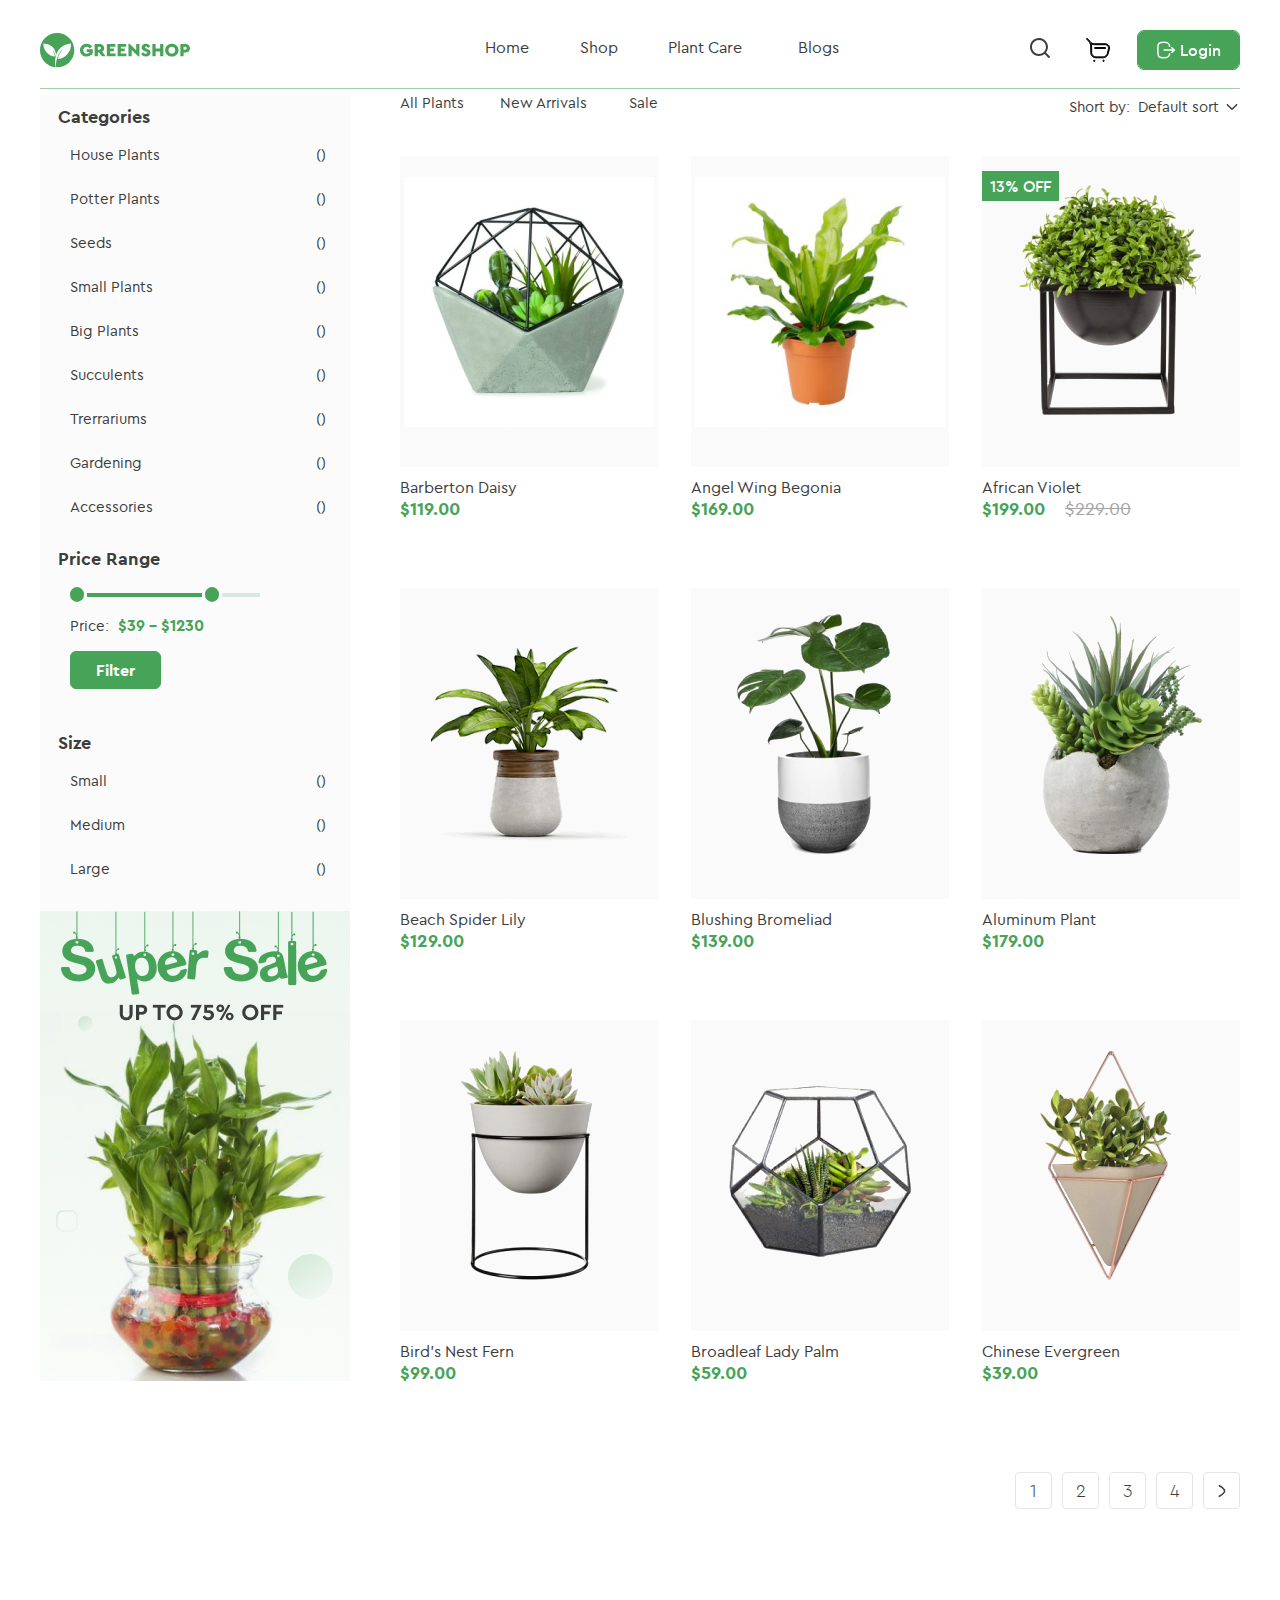
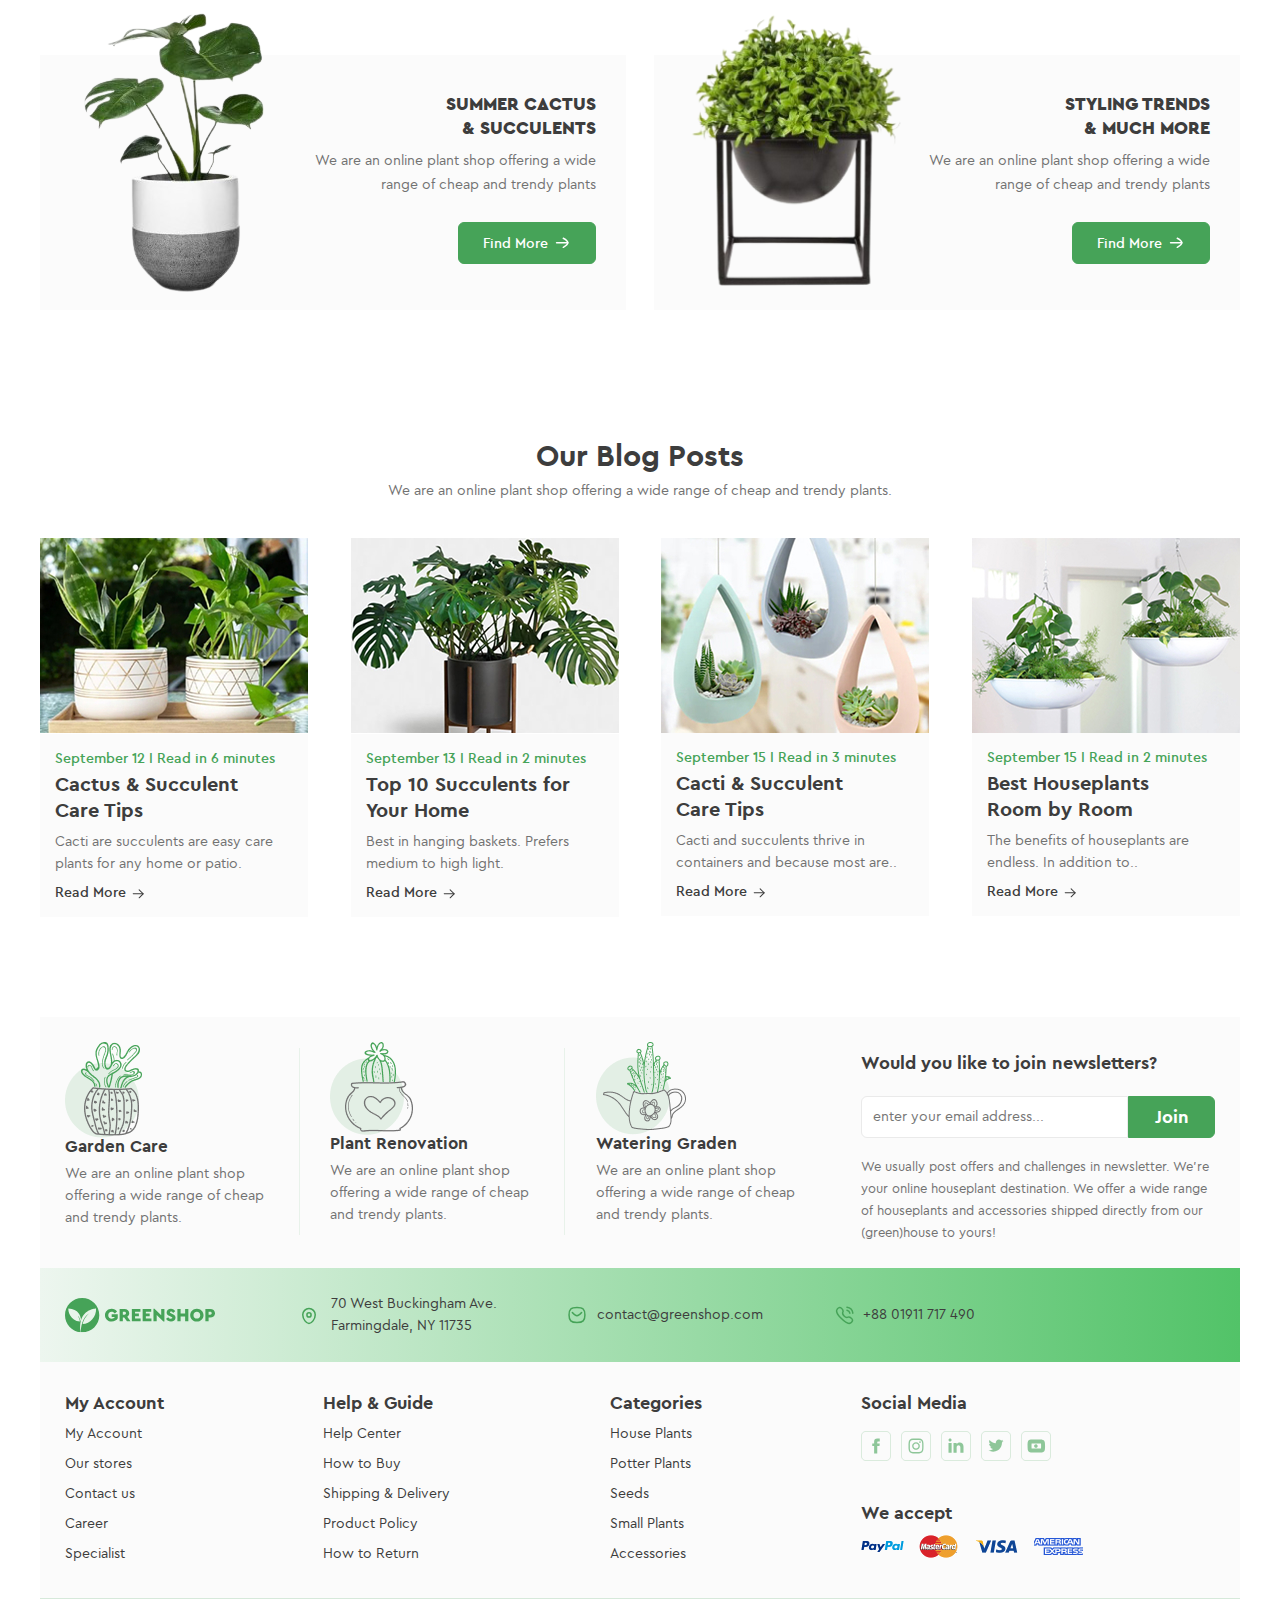
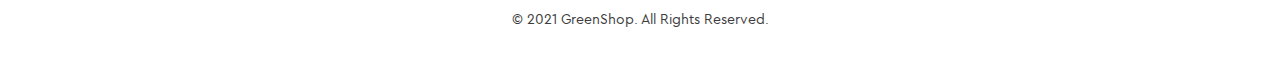
<file: index.html>
<!doctype html>

<html lang="en">

<head>
    <meta charset="UTF-8">
    <meta name="viewport"
          content="width=device-width, user-scalable=no, initial-scale=1.0, maximum-scale=1.0, minimum-scale=1.0">
    <meta http-equiv="X-UA-Compatible" content="ie=edge">

    <title>Greenshop</title>



    <link rel="stylesheet" href="css/owl.carousel.css">
    <link rel="stylesheet" href="css/owl.theme.default.css">

    <link rel="stylesheet" href="css/reset.css">
<!--    <link rel="stylesheet" href="css/style.css">-->
    <link rel="stylesheet" href="css/pre_style.css">
    <link rel="stylesheet" href="css/media.css">



</head>



<body>

<!--        <div class="preloader">-->
<!--            <div class="circle_out"></div>-->
<!--            <div class="circle_in"></div>-->
<!--            <div class="hello">-->
<!--                <div class="hello_in">-->
<!--                    <p>Welcome...</p>-->
<!--                </div>-->
<!--            </div>-->
<!--        </div>-->

      <header>

          <div class="container
                      display_flex
                      justify_content_between
                      align_items_center">

                  <a class="header_logo"
                            href="index.html" target="_blank">
                      <img src="images/logo.svg"
                           alt="Logo">
                  </a>

                  <nav>
                      <ul class="display_flex">
                          <li >
                               <a href="#" target="_blank">Home</a>
                          </li>
                          <li>
                              <a href="#" target="_blank">Shop</a>
                          </li>
                          <li class="dropdown">
                              <a href="#" target="_blank"> Plant Care</a>

                              <div class="dropdown_all
                                           display_flex
                                            justify_content_between">
                                  <ul class="submenu">
                                      <li>
                                          <a href="#" target="_blank">Drainage</a>
                                      </li>
                                      <li>
                                          <a  href="#" target="_blank">Fungicides</a>
                                      </li>
                                      <li>
                                          <a href="#" target="_blank">Fertilizer</a>
                                      </li>
                                      <li>
                                          <a href="#" target="_blank">Priming</a>
                                          <ul class="submenu_2">
                                              <li>
                                                  <a href="#" target="_blank">Universal</a>
                                              </li>
                                              <li>
                                                  <a href="#" target="_blank">For Ficus</a>
                                              </li>
                                              <li>
                                                  <a href="#" target="_blank">For Cacti</a>
                                              </li>
                                              <li>
                                                  <a href="#" target="_blank">For Citrus</a>
                                              </li>
                                              <li>
                                                  <a href="#" target="_blank">For those in bloom</a>
                                              </li>
                                              <li>
                                                  <a href="#" target="_blank">For Orchids</a>
                                              </li>
                                          </ul>
                                      </li>
                                  </ul>
                              </div>
                          </li>
                          <li>
                              <a href="#" target="_blank"> Blogs </a>
                          </li>
                      </ul>
                  </nav>

                  <a class="header_search"
                     href="#" target="_blank">
<!--                         <img src="images/loupe_grey.svg"-->
<!--                              alt="Sign of loupe">-->
                  </a>

                  <a class="header_basket"
                     href="#" target="_blank">
<!--                      <img src="images/basket_grey.svg"-->
<!--                           alt="Sign of loupe">-->
                  </a>


                    <div class="header_login">
                          <a class="display_flex
                                    align_items_center"
                             href="register.html" target="_blank">
                                  Login
                          </a>
                    </div>
          </div>

      </header>

      <main>

          <section class="owl-carousel">

              <section class="banner ">

                      <div class="container
                                  display_flex
                                  justify_content_between">

                              <div class="banner_left">
                                    <h3>Welcome to GreenShop</h3>
                                    <h1>Let’s Make a Better
                                            <span>Planet</span>
                                    </h1>
                                    <p>We are an online plant shop offering a wide range of cheap and trendy plants. Use<br> our plants to create an unique Urban Jungle. Order your favorite plants! </p>
                                    <a href="#" target="_blank">
                                        SHOP NOW
                                    </a>
                              </div>

                             <div>
                                  <img class="banner_right"
                                       src="images/flowers.png"
                                       alt="picture of flowers">
                             </div>
                      </div>

              </section>


              <section class="promo">

                  <div class="container
                                display_flex
                                justify_content_between
                                width_100">

                      <div class="promo_all
                                                display_flex
                                                justify_content_between
                                                width_100">

                          <div class="promo_left">
                              <img src="images/summer_cactus.png"
                                   alt="alt=picture of flowers">
                          </div>

                          <div class="promo_right">

                              <h3>Summer cactus & succulents</h3>

                              <p>We are an online plant shop offering a wide<br> range of cheap and trendy plants</p>

                              <a href="#" target="_blank">Find More </a>
                          </div>
                      </div>

                      <div class="promo_all
                                                display_flex
                                                justify_content_between
                                                width_100">

                          <div class="promo_left">
                              <img src="images/styling_trends.png"
                                   alt="alt=picture of flowers">
                          </div>

                          <div class="promo_right">

                              <h3>Styling Trends & much more</h3>

                              <p>We are an online plant shop offering a wide<br> range of cheap and trendy plants</p>

                              <a href="#" target="_blank">Find More </a>
                          </div>
                      </div>
                  </div>
              </section>

              <section class="blog">

                  <div class="container">

                      <h2>Our Blog Posts</h2>

                      <p class="blog_text"> We are an online plant shop offering a wide range of cheap and trendy plants.</p>

                      <div class="blog_bottom
                                        display_flex
                                        justify_content_between
                                        width_100">

                          <div class="blog_card
                                                display_flex">
                              <img src="images/blog_card1.jpg"
                                   alt="alt=picture of flowers">
                              <div class="blog_card_bottom">
                                  <p>September 12 I Read in 6 minutes</p>

                                  <h3>Cactus & Succulent<br>
                                      Care Tips </h3>

                                  <p>Cacti are succulents are easy care plants for any home or patio. </p>

                                  <a href="#" target="_blank">Read More</a>
                              </div>
                          </div>

                          <div class="blog_card
                                                display_flex">
                              <img src="images/blog_card2.jpg"
                                   alt="alt=picture of flowers">
                              <div class="blog_card_bottom">
                                  <p>September 13  I Read in 2 minutes</p>

                                  <h3>Top 10 Succulents for
                                      Your Home </h3>

                                  <p>Best in hanging baskets. Prefers medium to high light. </p>

                                  <a href="#" target="_blank">Read More</a>
                              </div>
                          </div>

                          <div class="blog_card
                                                display_flex">
                              <img src="images/blog_card3.jpg"
                                   alt="alt=picture of flowers">
                              <div class="blog_card_bottom">
                                  <p>September 15  I Read in 3 minutes</p>

                                  <h3>Cacti & Succulent<br>
                                      Care Tips </h3>

                                  <p>Cacti and succulents thrive in containers and because most are.. </p>

                                  <a href="#" target="_blank">Read More</a>
                              </div>
                          </div>

                          <div class="blog_card
                                                display_flex">
                              <img src="images/blog_card4.jpg"
                                   alt="alt=picture of flowers">
                              <div class="blog_card_bottom">
                                  <p>September 15  I Read in 2 minutes</p>

                                  <h3>Best Houseplants<br>
                                      Room by Room</h3>

                                  <p>The benefits of houseplants are endless. In addition to.. </p>

                                  <a href="#" target="_blank">Read More</a>
                              </div>
                          </div>
                      </div>
                  </div>
              </section>
          </section>




          <section class="categories">

                    <div class="container">

                        <div class="categories_all
                                    display_flex
                                    justify_content_start">

                             <div class="categories_left">
                                    <div class="categories_left_top">
                                        <h3>
                                            Categories
                                        </h3>

                                        <ul>
                                            <li>
                                                <a href="#" target="_blank">
                                                    <span>House Plants</span>
                                                    <span>()</span>
                                                </a>
                                            </li>
                                            <li>
                                                <a href="#" target="_blank">
                                                    <span>Potter Plants</span>
                                                    <span>()</span>
                                                </a>
                                            </li>
                                            <li>
                                                <a href="#" target="_blank">
                                                    <span>Seeds</span>
                                                    <span>()</span>
                                                </a>
                                            </li>
                                            <li>
                                                <a href="#" target="_blank">
                                                    <span>Small Plants</span>
                                                    <span>()</span>
                                                </a>
                                            </li>
                                            <li>
                                                <a href="#" target="_blank">
                                                    <span>Big Plants</span>
                                                    <span>()</span>
                                                </a>
                                            </li>
                                            <li>
                                                <a href="#" target="_blank">
                                                    <span>Succulents</span>
                                                    <span>()</span>
                                                </a>
                                            </li>
                                            <li>
                                                <a href="#" target="_blank">
                                                    <span>Trerrariums</span>
                                                    <span>()</span>
                                                </a>
                                            </li>
                                            <li>
                                                <a href="#" target="_blank">
                                                    <span>Gardening</span>
                                                    <span>()</span>
                                                </a>
                                            </li>
                                            <li>
                                                <a href="#" target="_blank">
                                                    <span> Accessories</span>
                                                    <span>()</span>
                                                </a>
                                            </li>
                                        </ul>

                                        <h3>
                                            Price Range
                                        </h3>

                                        <div class="green_line
                                                    display_flex
                                                    align_items_center
                                                    justify_content_start">
                                            <span></span>
                                            <span></span>
                                            <span></span>
                                            <span></span>
                                        </div>

                                        <div class="categories_left_top_price">
                                            <span>Price:</span>
                                            <span>$39 - $1230</span>
                                        </div>

                                        <a class="categories_left_top_button"
                                           href="#" target="_blank">
                                            Filter
                                        </a>

                                        <h3>
                                            Size
                                        </h3>

                                        <ul>
                                            <li>
                                                <a href="#" target="_blank">
                                                    <span>Small</span>
                                                    <span>()</span>
                                                </a>
                                            </li>
                                            <li>
                                                <a href="#" target="_blank">
                                                    <span>Medium</span>
                                                    <span>()</span>
                                                </a>
                                            </li>
                                            <li>
                                                <a href="#" target="_blank">
                                                    <span>Large</span>
                                                    <span>()</span>
                                                </a>
                                            </li>

                                        </ul>
                                    </div>

                                    <div class="categories_left_bottom">
                                            <img src="images/super_sale_banner.jpg"
                                                 alt="picture of sale">
                                    </div>
                             </div>


                             <div class="categories_right">

                                   <div class="categories_right_top
                                               display_flex
                                               justify_content_between
                                               align_items_center">

                                          <div class="categories_right_top_left
                                                      width_100">

                                                   <ul class="display_flex
                                                              justify_content_between
                                                              align_items_center">
                                                       <li>
                                                           <a href="#" target="_blank">
                                                               All Plants
                                                           </a>
                                                       </li>
                                                       <li>
                                                           <a href="#" target="_blank">
                                                               New Arrivals
                                                           </a>
                                                       </li>
                                                       <li>
                                                           <a href="#" target="_blank">
                                                               Sale
                                                           </a>
                                                       </li>
                                                   </ul>
                                           </div>

                                           <div class="categories_right_top_right
                                                       display_flex
                                                       align_items_center">
                                                 <p>Short by:  Default sort</p>
                                           </div>
                                   </div>


                                    <div class="categories_right_next
                                                display_flex

                                                flex_wrap">

                                             <div class="categories_right_card
                                                         width_100">
                                                     <div class="categories_right_card_top">
                                                             <a href="#" target="_blank">
                                                                 <img class="width_100"
                                                                      src="images/barberton_daisy.png"
                                                                      alt="picture of flowers">
                                                             </a>
                                                     </div>

                                                     <a href="#" target="_blank">
                                                         <span>Barberton Daisy</span>
                                                         <span>$119.00</span>
                                                     </a>

                                                     <ul>
                                                         <li>
                                                             <a href="#" target="_blank"></a>
                                                         </li>
                                                         <li>
                                                             <a href="#" target="_blank"></a>
                                                         </li>
                                                         <li>
                                                             <a href="#" target="_blank"></a>
                                                         </li>
                                                     </ul>
                                             </div>

                                             <div class="categories_right_card
                                                         width_100">
                                                     <div class="categories_right_card_top">
                                                            <a href="#" target="_blank">
                                                                <img class="width_100"
                                                                     src="images/angel_wing_begonia.png"
                                                                     alt="picture of flowers">
                                                            </a>
                                                     </div>

                                                     <a href="#" target="_blank">
                                                          <span>Angel Wing Begonia</span>
                                                          <span>$169.00</span>
                                                     </a>

                                                     <ul>
                                                         <li>
                                                             <a href="#" target="_blank"></a>
                                                         </li>
                                                         <li>
                                                             <a href="#" target="_blank"></a>
                                                         </li>
                                                         <li>
                                                             <a href="#" target="_blank"></a>
                                                         </li>
                                                     </ul>
                                             </div>

                                             <div class="categories_right_card
                                                         width_100">
                                                     <div class="categories_right_card_top">
                                                             <a href="#" target="_blank">
                                                                 <img class="width_100"
                                                                      src="images/african_violet.png"
                                                                      alt="picture of flowers">
                                                             </a>
                                                     </div>

                                                     <a href="#" target="_blank">
                                                         <span>African Violet</span>
                                                         <span>$199.00</span>
                                                         <span>$229.00</span>
                                                     </a>

                                                     <ul>
                                                         <li>
                                                             <a href="#" target="_blank"></a>
                                                         </li>
                                                         <li>
                                                             <a href="#" target="_blank"></a>
                                                         </li>
                                                         <li>
                                                             <a href="#" target="_blank"></a>
                                                         </li>
                                                     </ul>

                                                    <a class="categories_right_card_label"
                                                             href="#" target="_blank">
                                                        13% OFF
                                                    </a>
                                             </div>



                                             <div class="categories_right_card
                                                         width_100">
                                                     <div class="categories_right_card_top">
                                                            <a href="#" target="_blank">
                                                                <img class="width_100"
                                                                     src="images/beach_spider_lily.png"
                                                                     alt="picture of flowers">
                                                            </a>
                                                     </div>

                                                      <a href="#" target="_blank">
                                                         <span>Beach Spider Lily</span>
                                                         <span>$129.00</span>
                                                      </a>

                                                     <ul>
                                                         <li>
                                                             <a href="#" target="_blank"></a>
                                                         </li>
                                                         <li>
                                                             <a href="#" target="_blank"></a>
                                                         </li>
                                                         <li>
                                                             <a href="#" target="_blank"></a>
                                                         </li>
                                                     </ul>
                                             </div>

                                             <div class="categories_right_card
                                                         width_100">
                                                     <div class="categories_right_card_top">
                                                            <a href="#" target="_blank">
                                                                <img class="width_100"
                                                                     src="images/blushing–bromeliad.png"
                                                                     alt="picture of flowers">
                                                            </a>
                                                     </div>

                                                     <a href="#" target="_blank">
                                                          <span>Blushing Bromeliad</span>
                                                          <span>$139.00</span>
                                                     </a>

                                                     <ul>
                                                         <li>
                                                             <a href="#" target="_blank"></a>
                                                         </li>
                                                         <li>
                                                             <a href="#" target="_blank"></a>
                                                         </li>
                                                         <li>
                                                             <a href="#" target="_blank"></a>
                                                         </li>
                                                     </ul>
                                             </div>

                                             <div class="categories_right_card
                                                         width_100">
                                                     <div class="categories_right_card_top">
                                                            <a href="#" target="_blank">
                                                                <img class="width_100"
                                                                     src="images/aluminum_plant.png"
                                                                     alt="picture of flowers">
                                                            </a>
                                                     </div>

                                                     <a href="#" target="_blank">
                                                            <span>Aluminum Plant</span>
                                                            <span>$179.00</span>
                                                     </a>

                                                     <ul>
                                                         <li>
                                                             <a href="#" target="_blank"></a>
                                                         </li>
                                                         <li>
                                                             <a href="#" target="_blank"></a>
                                                         </li>
                                                         <li>
                                                             <a href="#" target="_blank"></a>
                                                         </li>
                                                     </ul>
                                             </div>

                                             <div class="categories_right_card
                                                         width_100">
                                                     <div class="categories_right_card_top">
                                                            <a href="#" target="_blank">
                                                                <img class="width_100"
                                                                     src="images/bird's_nest_fern.png"
                                                                     alt="picture of flowers">
                                                            </a>
                                                     </div>

                                                     <a href="#" target="_blank">
                                                             <span>Bird's Nest Fern</span>
                                                             <span>$99.00</span>
                                                     </a>

                                                     <ul>
                                                         <li>
                                                             <a href="#" target="_blank"></a>
                                                         </li>
                                                         <li>
                                                             <a href="#" target="_blank"></a>
                                                         </li>
                                                         <li>
                                                             <a href="#" target="_blank"></a>
                                                         </li>
                                                     </ul>
                                             </div>

                                             <div class="categories_right_card
                                                         width_100">
                                                     <div class="categories_right_card_top">
                                                            <a href="#" target="_blank">
                                                                <img class="width_100"
                                                                     src="images/broadleaf_lady_palm.png"
                                                                     alt="picture of flowers">
                                                            </a>
                                                     </div>

                                                    <a href="#" target="_blank">
                                                             <span>Broadleaf Lady Palm</span>
                                                             <span>$59.00</span>
                                                    </a>

                                                     <ul>
                                                         <li>
                                                             <a href="#" target="_blank"></a>
                                                         </li>
                                                         <li>
                                                             <a href="#" target="_blank"></a>
                                                         </li>
                                                         <li>
                                                             <a href="#" target="_blank"></a>
                                                         </li>
                                                     </ul>
                                             </div>

                                             <div class="categories_right_card
                                                         width_100">
                                                     <div class="categories_right_card_top">
                                                            <a href="#" target="_blank">
                                                                <img class="width_100"
                                                                     src="images/chinese_evergreen.png"
                                                                     alt="picture of flowers">
                                                            </a>
                                                     </div>

                                                    <a href="#" target="_blank">
                                                             <span>Chinese Evergreen</span>
                                                             <span>$39.00</span>
                                                    </a>

                                                     <ul>
                                                         <li>
                                                             <a href="#" target="_blank"></a>
                                                         </li>
                                                         <li>
                                                             <a href="#" target="_blank"></a>
                                                         </li>
                                                         <li>
                                                             <a href="#" target="_blank"></a>
                                                         </li>
                                                     </ul>
                                             </div>
                                    </div>
                             </div>
                        </div>

                        <div class="categories_bottom">
                            <ul class="display_flex">
                                <li>
                                    <a href="#" target="_blank">1</a>
                                </li>
                                <li>
                                    <a href="#" target="_blank">2</a>
                                </li>
                                <li>
                                    <a href="#" target="_blank">3</a>
                                </li>
                                <li>
                                    <a href="#" target="_blank">4</a>
                                </li>
                                <li>
                                    <a href="#" target="_blank"></a>
                                </li>
                            </ul>
                        </div>
                    </div>

          </section>

          <section class="promo">

                    <div class="container
                                display_flex
                                justify_content_between
                                width_100">

                                    <div class="promo_all
                                                display_flex
                                                justify_content_between
                                                width_100">

                                            <div class="promo_left">
                                                    <img src="images/summer_cactus.png"
                                                         alt="alt=picture of flowers">
                                            </div>

                                            <div class="promo_right">

                                                    <h3>Summer cactus & succulents</h3>

                                                    <p>We are an online plant shop offering a wide<br> range of cheap and trendy plants</p>

                                                     <a href="#" target="_blank">Find More </a>
                                            </div>
                                    </div>

                                    <div class="promo_all
                                                display_flex
                                                justify_content_between
                                                width_100">

                                            <div class="promo_left">
                                                    <img src="images/styling_trends.png"
                                                         alt="alt=picture of flowers">
                                            </div>

                                            <div class="promo_right">

                                                    <h3>Styling Trends & much more</h3>

                                                    <p>We are an online plant shop offering a wide<br> range of cheap and trendy plants</p>

                                                    <a href="#" target="_blank">Find More </a>
                                            </div>
                                    </div>
                    </div>
          </section>

          <section class="blog">

                    <div class="container">

                             <h2>Our Blog Posts</h2>

                             <p class="blog_text"> We are an online plant shop offering a wide range of cheap and trendy plants.</p>

                            <div class="blog_bottom
                                        display_flex
                                        justify_content_between
                                        width_100">

                                    <div class="blog_card
                                                display_flex">
                                            <img src="images/blog_card1.jpg"
                                                 alt="alt=picture of flowers">
                                            <div class="blog_card_bottom">
                                                    <p>September 12 I Read in 6 minutes</p>

                                                    <h3>Cactus & Succulent<br>
                                                        Care Tips </h3>

                                                    <p>Cacti are succulents are easy care plants for any home or patio. </p>

                                                    <a href="#" target="_blank">Read More</a>
                                            </div>
                                    </div>

                                    <div class="blog_card
                                                display_flex">
                                        <img src="images/blog_card2.jpg"
                                             alt="alt=picture of flowers">
                                        <div class="blog_card_bottom">
                                            <p>September 13  I Read in 2 minutes</p>

                                            <h3>Top 10 Succulents for
                                                Your Home </h3>

                                            <p>Best in hanging baskets. Prefers medium to high light. </p>

                                            <a href="#" target="_blank">Read More</a>
                                        </div>
                                    </div>

                                    <div class="blog_card
                                                display_flex">
                                        <img src="images/blog_card3.jpg"
                                             alt="alt=picture of flowers">
                                        <div class="blog_card_bottom">
                                            <p>September 15  I Read in 3 minutes</p>

                                            <h3>Cacti & Succulent<br>
                                                Care Tips </h3>

                                            <p>Cacti and succulents thrive in containers and because most are.. </p>

                                            <a href="#" target="_blank">Read More</a>
                                        </div>
                                    </div>

                                    <div class="blog_card
                                                display_flex">
                                        <img src="images/blog_card4.jpg"
                                             alt="alt=picture of flowers">
                                        <div class="blog_card_bottom">
                                            <p>September 15  I Read in 2 minutes</p>

                                            <h3>Best Houseplants<br>
                                                Room by Room</h3>

                                            <p>The benefits of houseplants are endless. In addition to.. </p>

                                            <a href="#" target="_blank">Read More</a>
                                        </div>
                                    </div>
                            </div>
                    </div>
          </section>

          <section class="newsletter">
                     <div class="newsletter_all
                                 container
                                 display_flex
                                 justify_content_between">

                         <div class="newsletter_block">
                             <img src="images/garden_care.png"
                                  alt="alt=logo of flowers">

                             <h3>Garden Care</h3>
                             <p>We are an online plant shop offering a wide range of cheap and trendy plants.</p>
                         </div>

                         <div class="newsletter_block">
                             <img src="images/plant_renovation.png"
                                  alt="alt=logo of flowers">

                             <h3>Plant Renovation</h3>
                             <p>We are an online plant shop offering a wide range of cheap and trendy plants.</p>
                         </div>

                         <div class="newsletter_block">
                             <img src="images/watering_graden.png"
                                  alt="alt=logo of flowers">

                             <h3>Watering Graden</h3>
                             <p>We are an online plant shop offering a wide range of cheap and trendy plants.</p>
                         </div>

                         <div class="newsletter_block_last">
                             <h3>Would you like to join newsletters?</h3>

                             <form class="newsletter_block_form
                                          display_flex
                                          justify_content_between"
                                   name="subscription"
                                   method="post"
                                   action="#">

                                     <input class="newsletter_block_input"
                                            type="email"
                                            name="address"
                                            placeholder="enter your email address...">

                                     <button class="newsletter_block_button"
                                             type="submit">
                                         Join
                                     </button>
                             </form>

                             <p>We usually post offers and challenges in newsletter. We’re your online houseplant destination. We offer a wide range of houseplants and accessories shipped directly from our (green)house to yours! </p>
                         </div>
                    </div>
          </section>

          <section class="contacts">
                    <div class="contacts_all
                                container
                                display_flex
                                justify_content_start
                                align_items_center">
                            <a href="index.html" target="_blank">
                                <img src="images/logo.svg"
                                     alt="Logo">
                            </a>

                            <a href="#" target="_blank">
                                70 West Buckingham Ave.
                                Farmingdale, NY 11735
                            </a>

                            <a href="#" target="_blank">
                                contact@greenshop.com
                            </a>

                            <a href="#" target="_blank">
                                +88 01911 717 490
                            </a>
                    </div>
          </section>

      </main>

      <footer>
                <div class="footer_top
                            container
                            display_flex
                            justify_content_between">

                        <div class="footer_block">
                            <h3>My Account</h3>
                            <ul>
                                <li>
                                    <a href="#" target="_blank">
                                        My Account
                                    </a>
                                </li>
                                <li>
                                    <a href="#" target="_blank">
                                        Our stores
                                    </a>
                                </li>
                                <li>
                                    <a href="#" target="_blank">
                                        Contact us
                                    </a>
                                </li>
                                <li>
                                    <a href="#" target="_blank">
                                        Career
                                    </a>
                                </li>
                                <li>
                                    <a href="#" target="_blank">
                                        Specialist
                                    </a>
                                </li>
                            </ul>
                        </div>

                        <div class="footer_block">
                            <h3>Help & Guide</h3>
                            <ul>
                                <li>
                                    <a href="#" target="_blank">
                                        Help Center
                                    </a>
                                </li>
                                <li>
                                    <a href="#" target="_blank">
                                        How to Buy
                                    </a>
                                </li>
                                <li>
                                    <a href="#" target="_blank">
                                        Shipping & Delivery
                                    </a>
                                </li>
                                <li>
                                    <a href="#" target="_blank">
                                        Product Policy
                                    </a>
                                </li>
                                <li>
                                    <a href="#" target="_blank">
                                        How to Return
                                    </a>
                                </li>
                            </ul>
                        </div>

                        <div class="footer_block">
                            <h3>Categories</h3>
                            <ul>
                                <li>
                                    <a href="#" target="_blank">
                                        House Plants
                                    </a>
                                </li>
                                <li>
                                    <a href="#" target="_blank">
                                        Potter Plants
                                    </a>
                                </li>
                                <li>
                                    <a href="#" target="_blank">
                                        Seeds
                                    </a>
                                </li>
                                <li>
                                    <a href="#" target="_blank">
                                        Small Plants
                                    </a>
                                </li>
                                <li>
                                    <a href="#" target="_blank">
                                        Accessories
                                    </a>
                                </li>
                            </ul>
                        </div>

                        <div class="footer_block">
                            <h3>Social Media</h3>

                            <ul>
                                <li>
                                    <a href="#" target="_blank" title="Facebook">
                                        <svg class="icon">
                                            <use xlink:href="images/sprite_footer_icon.svg#facebook_footer"></use>
                                        </svg>
                                    </a>
                                </li>
                                <li>
                                    <a href="#" target="_blank" title="Instagram">
                                        <svg class="icon">
                                            <use xlink:href="images/sprite_footer_icon.svg#instagram_footer"></use>
                                        </svg>
                                    </a>
                                </li>
                                <li>
                                    <a href="#" target="_blank" title="Twitter">
                                        <svg class="icon">
                                            <use xlink:href="images/sprite_footer_icon.svg#linkidin_footer"></use>
                                        </svg>
                                    </a>
                                </li>
                                <li>
                                    <a href="#" target="_blank" title="LinkedIn">
                                        <svg class="icon">
                                            <use xlink:href="images/sprite_footer_icon.svg#twitter_footer"></use>
                                        </svg>
                                    </a>
                                </li>
                                <li>
                                    <a href="#" target="_blank" title="YouTube">
                                        <svg class="icon">
                                            <use xlink:href="images/sprite_footer_icon.svg#youtube_footer"></use>
                                        </svg>
                                    </a>
                                </li>
                            </ul>

                            <h3>We accept</h3>

                            <img src="images/payment_footer.svg"
                                 alt="Payment method">
                        </div>
                </div>

                <div class="footer_bottom
                            display_flex
                            justify_content_center
                            container">
                    <span>© 2021 GreenShop. All Rights Reserved.</span>

                </div>
      </footer>

<script src="https://code.jquery.com/jquery-3.7.1.min.js"
        integrity="sha256-/JqT3SQfawRcv/BIHPThkBvs0OEvtFFmqPF/lYI/Cxo="
        crossorigin="anonymous">
</script>

<script src="js/owl.carousel.js"></script>

<script src="js/scripts.js"></script>

</body>

</html>
</file>
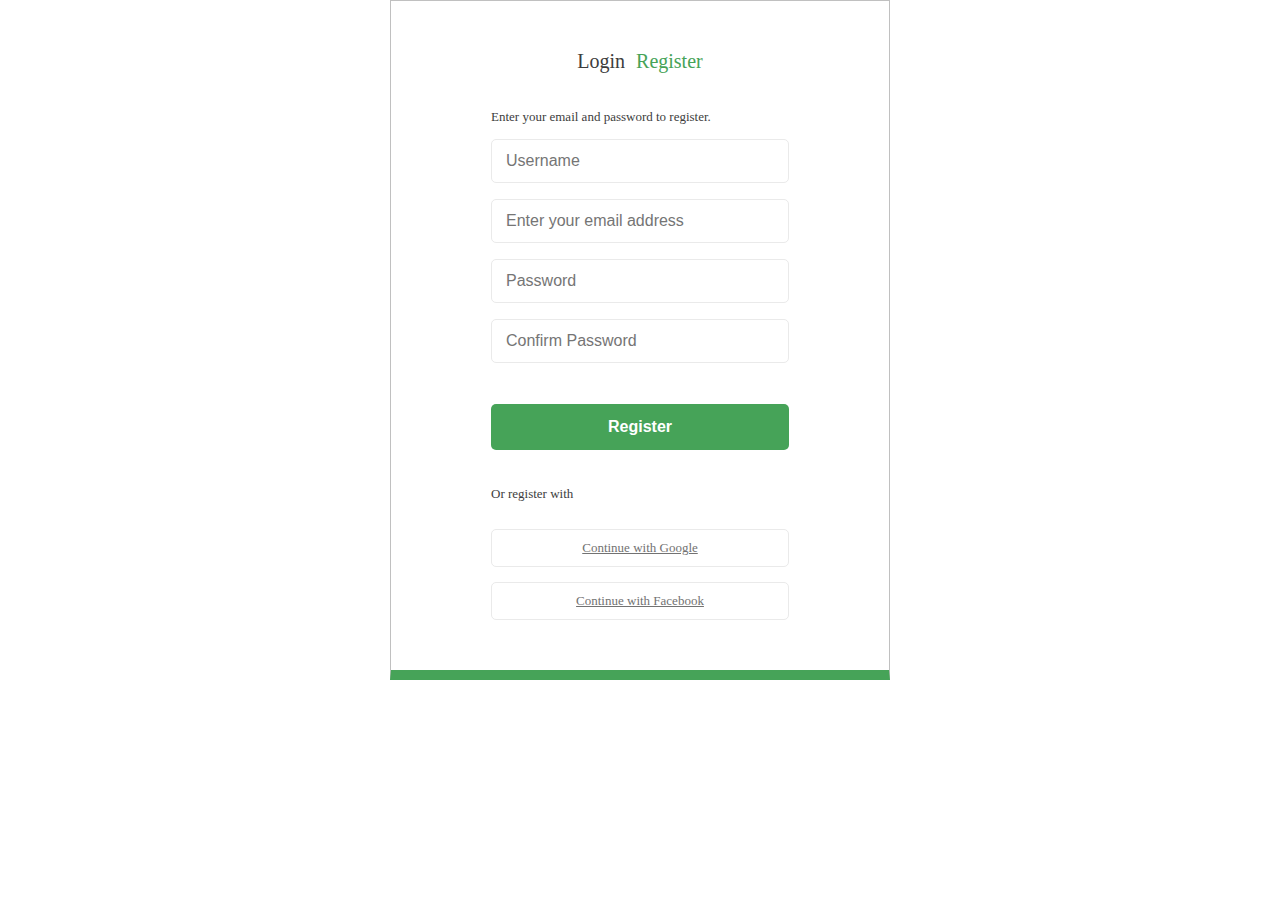
<file: register.html>
<!doctype html>
<html lang="en">
<head>
    <meta charset="UTF-8">
    <meta name="viewport"
          content="width=device-width, user-scalable=no, initial-scale=1.0, maximum-scale=1.0, minimum-scale=1.0">
    <meta http-equiv="X-UA-Compatible" content="ie=edge">

    <title>Greenshop</title>

    <link rel="stylesheet" href="css/reset.css">
    <link rel="stylesheet" href="css/style.css">

</head>

<body>

    <div class="register_all
                margin_auto">

            <div class="registration
                        display_flex
                        justify_content_center">

                    <a class="registration_login
                              text_decoration_none"

                       href="#" target="blank">Login</a>


                    <a class="registration_register
                              text_decoration_none"

                       href="#" target="blank">Register</a>

            </div>


            <p class="registration_text">
                Enter your email and password to register.
            </p>


            <form name="login" method="post" action="#">

                <input class="register_form_text"
                       type="text" name="username" placeholder="Username">

                <input class="register_form_text"
                        type="email" name="address" placeholder="Enter your email address">

                <input class="register_form_text"
                        type="password" name="password" placeholder="Password">

                <input class="register_form_text
                              register_password"
                        type="password" name="confirm" placeholder="Confirm Password">

                <button class="registration_button
                               width_100"
                        type="submit">
                        Register
                </button>

            </form>


            <div class="display_flex
                        aline_items_center">
                 <p class="other_registration_text
                           text_align_center">
                    Or register with
                </p>
            </div>


            <a class="registration_google
                      width_100
                      display_flex
                      justify_content_center
                      aline_items_center"

                  href="https://google.com" target="_blank">
                    Continue with Google
            </a>

            <a class="registration_facebook
                      width_100
                      display_flex
                      justify_content_center
                      aline_items_center"

               href="https://facebook.com" target="_blank">
                Continue with Facebook
            </a>

    </div>

</body>
</html>
</file>
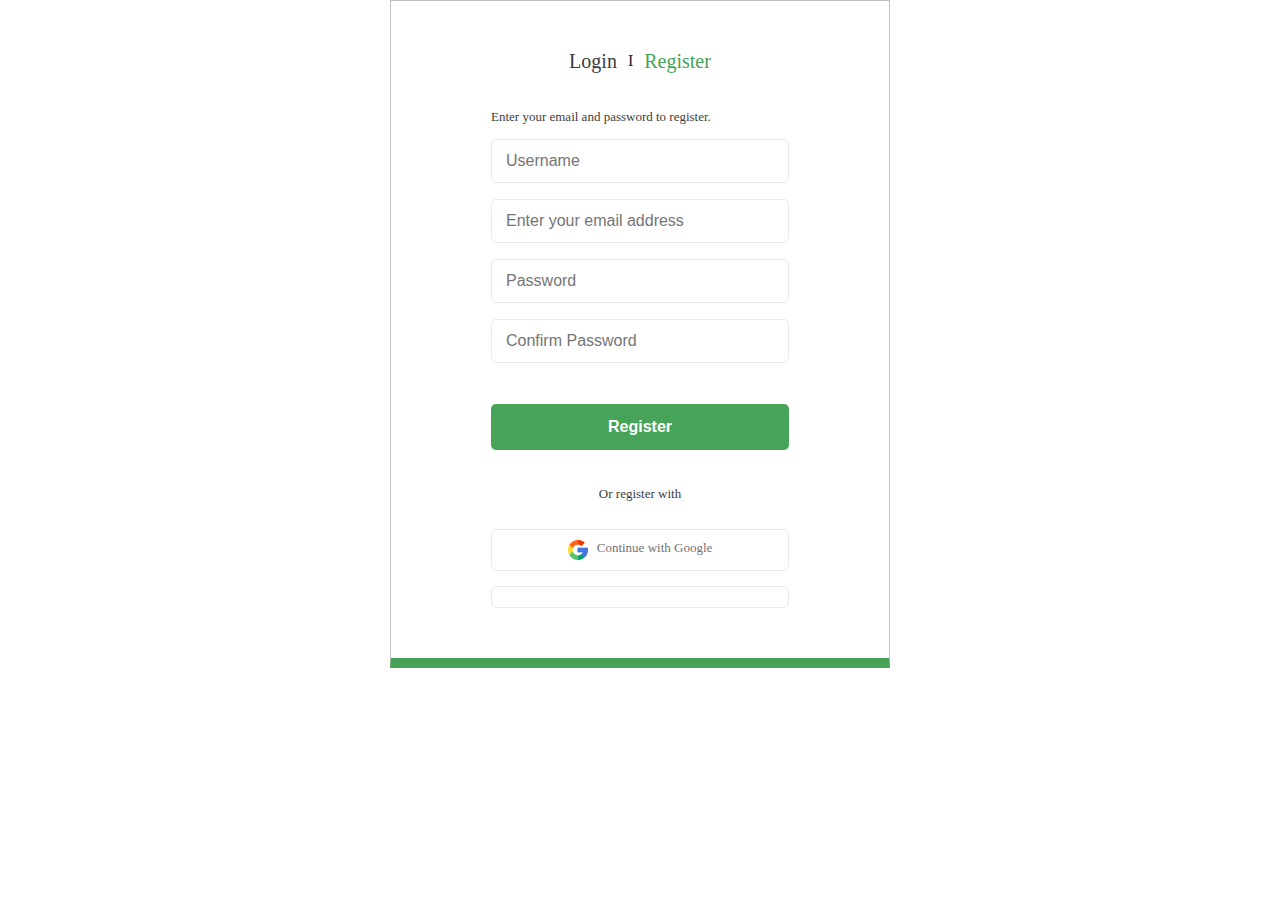
<file: Register.html>
<!doctype html>
<html lang="en">
<head>
    <meta charset="UTF-8">
    <meta name="viewport"
          content="width=device-width, user-scalable=no, initial-scale=1.0, maximum-scale=1.0, minimum-scale=1.0">
    <meta http-equiv="X-UA-Compatible" content="ie=edge">

    <title>Greenshop</title>

    <link rel="stylesheet" href="css/reset.css">
    <link rel="stylesheet" href="css/style.css">

</head>

<body>

    <div class="register_all
                margin_auto">

            <div class="registration
                        display_flex
                        justify_content_center">

                    <a class="registration_login
                              text_decoration_none"

                       href="#" target="blank"> Login </a>

                I
                    <a class="registration_register
                              text_decoration_none"

                       href="#" target="blank"> Register </a>

            </div>


            <p class="registration_text">
                Enter your email and password to register.
            </p>


            <form name="login" method="post" action="#">

                <input class="register_form_text"
                       type="text" name="username" placeholder="Username">

                <input class="register_form_text"
                        type="email" name="address" placeholder="Enter your email address">

                <input class="register_form_text"
                        type="password" name="password" placeholder="Password">

                <input class="register_form_text
                              register_password"
                        type="password" name="confirm" placeholder="Confirm Password">

                <button class="registration_button
                               width_100"
                        type="submit">
                        Register
                </button>

            </form>


            <p class="other_registration_text
                      text_align_center">
                Or register with
            </p>


            <a class="registration_google
                      width_100
                      display_flex
                      justify_content_center
                      text_align_center
                      text_decoration_none"

               href="https://google.com" target="_blank">
                <img src="images/google.png" alt="Google logo">
                Continue with Google
            </a>

            <a class="registration_facebook
                      width_100
                      display_flex
                      justify_content_center
                      text_align_center
                      text_decoration_none"

               href="https://facebook.com" target="_blank">
                <img src="images/facebook.png" alt="Facebook logo>
                Continue with Facebook
            </a>

    </div>

</body>
</html>
</file>
<file: css/style.css>
*{
    padding: 0;
    margin: 0;
    box-sizing: border-box;
}

.width_100{
    width: 100%;
}
.text_align_center{
    text-align: center;
}

.text_decoration_none{
    text-decoration: none;
}

.margin_auto{
    margin: auto;
}

.display_flex{
    display: flex
}

.justify_content_center{
    justify-content: center
}






.register_all{
    max-width: 500px;
    border: solid 1px silver;
    border-bottom: solid 10px #46a358;
    padding: 52px 100px 50px
}
.registration{
    margin-bottom: 40px;
    gap: 11px;
}
.registration_login{
    color: #3d3d3d;
}

.registration_register{
    color: #46a358;
}

.registration_login, .registration_register{
    font-weight: 500;
    font-size: 20px;
    line-height: 80%;
}

.registration_text{
    font-weight: 400;
    font-size: 13px;
    line-height: 123%;
    color: #3d3d3d;
    margin-bottom: 14px
}

.register_form_text{
    width: 100%;
    border: 1px solid #eaeaea;
    border-radius: 5px;
    padding: 12px 14px;
    box-sizing: border-box;
    margin-bottom: 16px;
}

.register_password{
    margin-bottom: 41px;
}

.registration_button{
    border-radius: 5px;
    border: none;
    font-weight: 700;
    font-size: 16px;
    line-height: 100%;
    color: #fff;
    background: #46a358;
    padding: 15px 15px;
    margin-bottom: 36px;
}

.other_registration_text{
    font-weight: 400;
    font-size: 13px;
    line-height: 123%;
    color: #3d3d3d;
    margin-bottom: 27px;
}
.registration_google{
    gap: 9px;
    margin-bottom: 15px;
}

.registration_facebook{
    gap: 4px;
}

.registration_google, .registration_facebook{
    font-weight: 500;
    font-size: 13px;
    line-height: 123%;
    color: #727272;
    border: 1px solid #eaeaea;
    border-radius: 5px;
    padding: 10px;
}
</file>
<file: css/pre_style.css>
@font-face {
  font-family: "cera_probold";
  src: url("../fonts/cera_pro_bold-webfont.eot");
  src: url("../fonts/cera_pro_bold-webfont.eot?#iefix") format("embedded-opentype"), url("../fonts/cera_pro_bold-webfont.woff2") format("woff2"), url("../fonts/cera_pro_bold-webfont.woff") format("woff"), url("../fonts/cera_pro_bold-webfont.ttf") format("truetype"), url("../fonts/cera_pro_bold-webfont.svg#cera_probold") format("svg");
  font-weight: normal;
  font-style: normal;
}
@font-face {
  font-family: "cera_promedium";
  src: url("../fonts/cera_pro_medium-webfont.eot");
  src: url("../fonts/cera_pro_medium-webfont.eot?#iefix") format("embedded-opentype"), url("../fonts/cera_pro_medium-webfont.woff2") format("woff2"), url("../fonts/cera_pro_medium-webfont.woff") format("woff"), url("../fonts/cera_pro_medium-webfont.ttf") format("truetype"), url("../fonts/cera_pro_medium-webfont.svg#cera_promedium") format("svg");
  font-weight: normal;
  font-style: normal;
}
@font-face {
  font-family: "cera_proregular";
  src: url("../fonts/cera_pro_regular-webfont.eot");
  src: url("../fonts/cera_pro_regular-webfont.eot?#iefix") format("embedded-opentype"), url("../fonts/cera_pro_regular-webfont.woff2") format("woff2"), url("../fonts/cera_pro_regular-webfont.woff") format("woff"), url("../fonts/cera_pro_regular-webfont.ttf") format("truetype"), url("../fonts/cera_pro_regular-webfont.svg#cera_proregular") format("svg");
  font-weight: normal;
  font-style: normal;
}
@font-face {
  font-family: "cera_problack";
  src: url("../fonts/cera_pro_black-webfont.eot");
  src: url("../fonts/cera_pro_black-webfont.eot?#iefix") format("embedded-opentype"), url("../fonts/cera_pro_black-webfont.woff2") format("woff2"), url("../fonts/cera_pro_black-webfont.woff") format("woff"), url("../fonts/cera_pro_black-webfont.ttf") format("truetype"), url("../fonts/cera_pro_black-webfont.svg#cera_problack") format("svg");
  font-weight: normal;
  font-style: normal;
}
@font-face {
  font-family: "cera_prolight";
  src: url("../fonts/cera_pro_light-webfont.eot");
  src: url("../fonts/cera_pro_light-webfont.eot?#iefix") format("embedded-opentype"), url("../fonts/cera_pro_light-webfont.woff2") format("woff2"), url("../fonts/cera_pro_light-webfont.woff") format("woff"), url("../fonts/cera_pro_light-webfont.ttf") format("truetype"), url("../fonts/cera_pro_light-webfont.svg#cera_prolight") format("svg");
  font-weight: normal;
  font-style: normal;
}
* {
  padding: 0;
  margin: 0;
  box-sizing: border-box;
}

a {
  text-decoration: none;
}

.width_100 {
  width: 100%;
}

.text_align_center {
  text-align: center;
}

.align_items_center {
  align-items: center;
}

.text_decoration_none {
  text-decoration: none;
}

.margin_auto {
  margin: auto;
}

.display_flex {
  display: flex;
}

.justify_content_center {
  justify-content: center;
}

.justify_content_start {
  justify-content: start;
}

.justify_content_between {
  justify-content: space-between;
}

.flex_wrap {
  flex-wrap: wrap;
}

.container {
  max-width: 1200px;
  margin: auto;
}

header {
  padding-top: 30px;
  margin-bottom: 12px;
  position: fixed;
  top: 0;
  z-index: 2;
  width: 100%;
  background-color: white;
}
header .container {
  border-bottom: 0.3px solid rgba(70, 163, 88, 0.5);
  position: relative;
}
header .container .header_logo {
  margin-bottom: 18px;
}
header .container nav {
  display: flex;
  justify-content: center;
  align-items: center;
}
header .container nav ul {
  gap: 50px;
}
header .container nav ul li a {
  font-family: "cera_proregular";
  font-weight: 400;
  font-size: 16px;
  line-height: 30px;
  color: #3d3d3d;
}
header .container nav ul li a:hover {
  font-family: "cera_probold";
}
header .container nav ul li:first-of-type {
  width: 45px;
}
header .container nav ul li:nth-of-type(2) {
  width: 38px;
}
header .container nav ul li:nth-of-type(3) {
  width: 80px;
}
header .container nav ul li:last-of-type {
  width: 45px;
}
header .container nav ul li:after {
  display: block;
  content: "";
  width: 0;
  height: 3px;
  background-color: #FF0000;
  transition: 0.6s;
  margin-top: 22px;
}
header .container nav ul li:hover:after {
  width: 100%;
}
header .container nav ul li.dropdown {
  position: relative;
}
header .container nav ul li.dropdown:hover .dropdown_all {
  height: 215px;
}
header .container nav ul li.dropdown .dropdown_all {
  overflow: hidden;
  height: 0;
  transition: 0.6s;
  position: absolute;
  top: 65px;
  left: -55px;
  align-items: start;
  width: 355px;
}
header .container nav ul li.dropdown .dropdown_all ul.submenu {
  min-width: 188px;
  background-color: #edf6ee;
}
header .container nav ul li.dropdown .dropdown_all ul.submenu li {
  width: auto;
  padding: 7px 14px;
}
header .container nav ul li.dropdown .dropdown_all ul.submenu li:after {
  display: none;
}
header .container nav ul li.dropdown .dropdown_all ul.submenu li:hover {
  background-color: #1a712a;
  width: 100%;
}
header .container nav ul li.dropdown .dropdown_all ul.submenu li:hover a {
  font-family: "cera_probold";
  color: #fff;
}
header .container nav ul li.dropdown .dropdown_all ul.submenu li a {
  line-height: 22px;
}
header .container nav ul li.dropdown .dropdown_all ul.submenu li:last-of-type {
  position: relative;
}
header .container nav ul li.dropdown .dropdown_all ul.submenu li:last-of-type:hover ul.submenu_2 {
  width: 178px;
  max-height: 215px;
}
header .container nav ul li.dropdown .dropdown_all ul.submenu li:last-of-type ul.submenu_2 {
  background-color: #edf6ee;
  position: absolute;
  top: -109px;
  left: 190px;
  overflow: hidden;
  width: 0;
  transition: 0.6s;
}
header .container nav ul li.dropdown .dropdown_all ul.submenu li:last-of-type ul.submenu_2 li:hover a {
  font-family: "cera_probold";
  color: #fff;
}
header .container nav ul li.dropdown .dropdown_all ul.submenu li:last-of-type ul.submenu_2 li a {
  font-family: "cera_proregular";
  font-weight: 400;
  font-size: 16px;
  color: #3d3d3d;
  white-space: nowrap;
}
header .container nav ul li.dropdown .dropdown_all ul.submenu li:last-of-type ul.submenu_2 li a:after {
  display: none;
}
header .container nav ul li.dropdown .dropdown_all ul.submenu li:last-of-type:hover a:after {
  background-image: url("../images/arrow_submenu_left_w.svg");
}
header .container nav ul li.dropdown .dropdown_all ul.submenu li:last-of-type a:after {
  display: inline-block;
  content: "";
  width: 10px;
  height: 10px;
  background-image: url("../images/arrow_submenu_right_bl.svg");
  background-repeat: no-repeat;
  position: absolute;
  right: 17px;
  top: 12px;
}
header .container .header_login {
  margin-bottom: 18px;
  border-radius: 7px;
  border: 1px solid #46A358;
  background-color: rgba(70, 163, 88, 0.5019607843);
  overflow: hidden;
}
header .container .header_login:hover {
  border: 1px solid red;
}
header .container .header_login:active {
  border: 1px solid #46A358;
}
header .container .header_login a {
  padding: 8px 17px;
  background: #46A358;
  border-radius: 6px;
  border: 1px solid #46A358;
  font-family: "cera_promedium";
  font-weight: 500;
  font-size: 16px;
  color: #fff;
  transition: 0.4s;
  will-change: transform;
}
header .container .header_login a:before {
  display: inline-block;
  content: "";
  width: 20px;
  height: 20px;
  margin-right: 4px;
  background-image: url("../images/logout.svg");
}
header .container .header_login a:active {
  border: 1px solid red;
  border-radius: 7px;
  transform: scale(0.9);
}
header .container .header_login a:focus {
  outline: none;
}
header .container .header_search {
  display: block;
  content: "";
  width: 20px;
  height: 20px;
  background-image: url("../images/loupe_grey.svg");
  background-repeat: no-repeat;
  position: absolute;
  right: 190px;
  top: 8px;
}
header .container .header_search:hover {
  background-image: url("../images/loupe_green.svg");
}
header .container .header_basket {
  display: block;
  content: "";
  width: 24px;
  height: 24px;
  background-image: url("../images/basket_black.svg");
  position: absolute;
  right: 130px;
  top: 8px;
}
header .container .header_basket:hover {
  background-image: url("../images/basket_green.svg");
}

main {
  padding-top: 95px;
}

.owl-carousel .promo {
  margin-bottom: 0;
}
.owl-carousel .promo .container {
  padding-top: 100px;
}
.owl-carousel .promo .container .promo_all .promo_left img {
  width: 287px;
}
.owl-carousel .blog {
  margin-bottom: 20px;
}
.owl-carousel .blog .container {
  padding-top: 20px;
}

.banner .container {
  background: linear-gradient(135deg, rgba(245, 245, 245, 0.5) 0%, rgba(245, 245, 245, 0.5) 100%);
  margin-bottom: 46px;
  align-items: center;
}
.banner .container .banner_left {
  max-width: 693px;
  padding: 68px 0 94px 40px;
}
.banner .container .banner_left h3 {
  font-family: "cera_promedium";
  font-weight: 500;
  font-size: 14px;
  line-height: 114%;
  letter-spacing: 0.1em;
  text-transform: uppercase;
  color: #3d3d3d;
  margin-bottom: 7px;
}
.banner .container .banner_left h1 {
  font-family: "cera_problack";
  font-weight: 900;
  font-size: 70px;
  line-height: 100%;
  text-transform: uppercase;
  color: #3d3d3d;
  margin-bottom: 5px;
}
.banner .container .banner_left h1 span {
  color: #46a358;
}
.banner .container .banner_left p {
  font-family: "cera_proregular";
  font-weight: 400;
  font-size: 14px;
  line-height: 171%;
  color: #727272;
  margin-bottom: 44px;
}
.banner .container .banner_left a {
  font-family: "cera_probold";
  font-weight: 700;
  font-size: 16px;
  line-height: 125%;
  text-transform: uppercase;
  color: #fff;
  border-radius: 6px;
  border: 1px solid #46a358;
  background: #46a358;
  padding: 10px 27px;
}
.banner .container .banner_left a:hover {
  border: 1px solid red;
}
.banner .container .banner_right {
  max-width: 450px;
  width: 100%;
  height: auto;
}

.categories .container {
  margin-bottom: 146px;
}
.categories .container .categories_all {
  margin-bottom: 90px;
  gap: 50px;
}
.categories .container .categories_all .categories_left {
  max-width: 310px;
}
.categories .container .categories_all .categories_left .categories_left_top {
  background: #fbfbfb;
  padding: 14px 24px 19px 18px;
}
.categories .container .categories_all .categories_left .categories_left_top h3 {
  font-family: "cera_probold";
  font-weight: 700;
  font-size: 18px;
  line-height: 89%;
  color: #3d3d3d;
  margin-bottom: 22px;
}
.categories .container .categories_all .categories_left .categories_left_top h3:nth-of-type(2) {
  margin-bottom: 20px;
}
.categories .container .categories_all .categories_left .categories_left_top ul {
  padding-left: 12px;
}
.categories .container .categories_all .categories_left .categories_left_top ul:first-of-type {
  margin-bottom: 36px;
}
.categories .container .categories_all .categories_left .categories_left_top ul li {
  margin-bottom: 28px;
}
.categories .container .categories_all .categories_left .categories_left_top ul li:last-of-type {
  margin-bottom: 15px;
}
.categories .container .categories_all .categories_left .categories_left_top ul li a {
  display: flex;
  justify-content: space-between;
  font-family: "cera_proregular";
  font-weight: 400;
  font-size: 15px;
  line-height: 107%;
  color: #3d3d3d;
}
.categories .container .categories_all .categories_left .categories_left_top ul li a:hover {
  font-family: "cera_probold";
  font-weight: 700;
  color: #FF0000;
}
.categories .container .categories_all .categories_left .categories_left_top .green_line {
  padding: 0 66px 0 12px;
  margin-bottom: 15px;
  gap: 3px;
}
.categories .container .categories_all .categories_left .categories_left_top .green_line span:first-of-type {
  border-radius: 50%;
  height: 15px;
  width: 15px;
  background-color: #46a358;
}
.categories .container .categories_all .categories_left .categories_left_top .green_line span:nth-of-type(2) {
  height: 4px;
  width: 120px;
  background-color: #46a358;
}
.categories .container .categories_all .categories_left .categories_left_top .green_line span:nth-of-type(3) {
  border-radius: 50%;
  height: 15px;
  width: 15px;
  background-color: #46a358;
}
.categories .container .categories_all .categories_left .categories_left_top .green_line span:last-of-type {
  width: 40px;
  height: 4px;
  background-color: rgba(70, 163, 88, 0.2);
}
.categories .container .categories_all .categories_left .categories_left_top .categories_left_top_price {
  margin-bottom: 16px;
  padding-left: 12px;
}
.categories .container .categories_all .categories_left .categories_left_top .categories_left_top_price span:first-of-type {
  font-family: "cera_proregular";
  font-weight: 400;
  font-size: 15px;
  line-height: 107%;
  color: #3d3d3d;
  margin-right: 5px;
}
.categories .container .categories_all .categories_left .categories_left_top .categories_left_top_price span:nth-of-type(2) {
  font-family: "cera_probold";
  font-weight: 700;
  color: #46a358;
}
.categories .container .categories_all .categories_left .categories_left_top .categories_left_top_button {
  display: inline-block;
  padding: 8px 25px;
  background: #46a358;
  border-radius: 6px;
  font-family: "cera_probold";
  font-weight: 700;
  font-size: 16px;
  line-height: 125%;
  color: #fff;
  border: 1px solid #46a358;
  margin: 0 0 46px 12px;
}
.categories .container .categories_all .categories_left .categories_left_top .categories_left_top_button:hover {
  border: 1px solid red;
}
.categories .container .categories_all .categories_right {
  max-width: 840px;
  width: 100%;
}
.categories .container .categories_all .categories_right .categories_right_top {
  margin-bottom: 38px;
}
.categories .container .categories_all .categories_right .categories_right_top .categories_right_top_left {
  max-width: 258px;
}
.categories .container .categories_all .categories_right .categories_right_top .categories_right_top_left li {
  display: flex;
  align-items: center;
}
.categories .container .categories_all .categories_right .categories_right_top .categories_right_top_left li:first-of-type {
  width: 70px;
}
.categories .container .categories_all .categories_right .categories_right_top .categories_right_top_left li:nth-of-type(2) {
  width: 100px;
}
.categories .container .categories_all .categories_right .categories_right_top .categories_right_top_left li a {
  font-family: "cera_proregular";
  font-weight: 400;
  font-size: 15px;
  line-height: 107%;
  color: #3d3d3d;
}
.categories .container .categories_all .categories_right .categories_right_top .categories_right_top_left li a:after {
  display: block;
  content: "";
  width: 0;
  height: 2px;
  background-color: #FF0000;
  margin-top: 5px;
  transition: 0.6s;
}
.categories .container .categories_all .categories_right .categories_right_top .categories_right_top_left li a:hover {
  font-family: "cera_probold";
  font-weight: 700;
  color: #FF0000;
}
.categories .container .categories_all .categories_right .categories_right_top .categories_right_top_left li a:hover:after {
  width: 100%;
}
.categories .container .categories_all .categories_right .categories_right_top .categories_right_top_right {
  font-family: "cera_proregular";
  font-weight: 400;
  font-size: 15px;
  line-height: 107%;
  color: #3d3d3d;
  white-space: pre;
}
.categories .container .categories_all .categories_right .categories_right_top .categories_right_top_right:after {
  display: flex;
  content: "";
  width: 16px;
  height: 16px;
  background-image: url("../images/arrow_down.svg");
  margin-left: 5px;
}
.categories .container .categories_all .categories_right .categories_right_next {
  justify-content: start;
  gap: 70px 33px;
}
.categories .container .categories_all .categories_right .categories_right_next .categories_right_card {
  max-width: 258px;
  border-top: 1px solid #fbfbfb;
  overflow: hidden;
  position: relative;
  margin: auto;
}
.categories .container .categories_all .categories_right .categories_right_next .categories_right_card:hover {
  border-top: 1px solid #46a358;
}
.categories .container .categories_all .categories_right .categories_right_next .categories_right_card:hover ul {
  left: 0;
}
.categories .container .categories_all .categories_right .categories_right_next .categories_right_card .categories_right_card_top {
  background: linear-gradient(135deg, rgba(245, 245, 245, 0.5) 0%, rgba(245, 245, 245, 0.5) 100%);
  padding: 20px 4px 40px;
  margin-bottom: 12px;
}
.categories .container .categories_all .categories_right .categories_right_next .categories_right_card .categories_right_card_top a img {
  max-width: 250px;
  height: 250px;
  object-fit: contain;
}
.categories .container .categories_all .categories_right .categories_right_next .categories_right_card a span {
  display: block;
  font-family: "cera_proregular";
  font-weight: 400;
  font-size: 16px;
  line-height: 100%;
  color: #3d3d3d;
  margin-bottom: 6px;
}
.categories .container .categories_all .categories_right .categories_right_next .categories_right_card a span:nth-of-type(2) {
  font-family: "cera_probold";
  font-weight: 700;
  font-size: 18px;
  line-height: 89%;
  color: #46a358;
  margin-bottom: 0;
  display: inline;
  margin-right: 16px;
}
.categories .container .categories_all .categories_right .categories_right_next .categories_right_card a span:nth-of-type(3) {
  font-family: "cera_proregular";
  font-weight: 400;
  font-size: 18px;
  line-height: 89%;
  color: #a5a5a5;
  margin-bottom: 0;
  text-decoration: line-through;
  display: inline;
}
.categories .container .categories_all .categories_right .categories_right_next .categories_right_card ul {
  display: flex;
  justify-content: center;
  gap: 10px;
  width: 100%;
  position: absolute;
  left: -200px;
  bottom: 55px;
  transition: 0.5s;
}
.categories .container .categories_all .categories_right .categories_right_next .categories_right_card ul li {
  display: flex;
  align-items: center;
  justify-content: center;
  border-radius: 4px;
  width: 35px;
  height: 35px;
  background: #fff;
}
.categories .container .categories_all .categories_right .categories_right_next .categories_right_card ul li:first-of-type a:after {
  display: block;
  content: "";
  width: 20px;
  height: 20px;
  background-image: url("../images/shopping_grey.svg");
  background-repeat: no-repeat;
}
.categories .container .categories_all .categories_right .categories_right_next .categories_right_card ul li:first-of-type:hover a:after {
  display: block;
  content: "";
  width: 20px;
  height: 20px;
  background-image: url("../images/shopping_green.svg");
  background-repeat: no-repeat;
}
.categories .container .categories_all .categories_right .categories_right_next .categories_right_card ul li:nth-of-type(2) a:after {
  display: block;
  content: "";
  width: 20px;
  height: 20px;
  background-image: url("../images/heart_grey.svg");
  background-repeat: no-repeat;
}
.categories .container .categories_all .categories_right .categories_right_next .categories_right_card ul li:nth-of-type(2):hover a:after {
  display: block;
  content: "";
  width: 20px;
  height: 20px;
  background-image: url("../images/heart_green.svg");
  background-repeat: no-repeat;
}
.categories .container .categories_all .categories_right .categories_right_next .categories_right_card ul li:last-of-type a:after {
  display: block;
  content: "";
  width: 20px;
  height: 20px;
  background-image: url("../images/loupe_grey.svg");
  background-repeat: no-repeat;
}
.categories .container .categories_all .categories_right .categories_right_next .categories_right_card ul li:last-of-type:hover a:after {
  display: block;
  content: "";
  width: 20px;
  height: 20px;
  background-image: url("../images/loupe_green.svg");
  background-repeat: no-repeat;
}
.categories .container .categories_all .categories_right .categories_right_next .categories_right_card .categories_right_card_label {
  display: inline-block;
  background-color: #46A358;
  padding: 7px 8px;
  font-family: "cera_promedium";
  font-weight: 500;
  font-size: 16px;
  line-height: 100%;
  color: #fff;
  position: absolute;
  top: 14px;
  left: 0;
}
.categories .container .categories_bottom ul {
  justify-content: end;
  gap: 10px;
}
.categories .container .categories_bottom ul li {
  border: 1px solid #e5e5e5;
  border-radius: 4px;
}
.categories .container .categories_bottom ul li:hover {
  background: #46a358;
}
.categories .container .categories_bottom ul li a {
  font-family: "cera_prolight";
  font-weight: 300;
  font-size: 18px;
  line-height: 89%;
  color: #3d3d3d;
  width: 35px;
  height: 35px;
  display: inline-flex;
  justify-content: center;
  align-items: center;
}
.categories .container .categories_bottom ul li a:hover {
  font-family: "cera_probold";
  font-weight: 700;
  color: #fff;
}
.categories .container .categories_bottom ul li:last-of-type a:after {
  display: block;
  content: "";
  width: 18px;
  height: 18px;
  background-image: url("../images/arrow_right.svg");
}
.categories .container .categories_bottom ul li:last-of-type a:hover:after {
  display: block;
  content: "";
  width: 18px;
  height: 18px;
  background-image: url("../images/arrow_right_hover.svg");
}

.promo {
  margin-bottom: 138px;
}
.promo .container {
  gap: 20px;
}
.promo .container .promo_all {
  background-color: #FBFBFB;
  max-width: 586px;
  padding: 37px 30px 46px 0;
}
.promo .container .promo_all .promo_left {
  position: relative;
}
.promo .container .promo_all .promo_left img {
  position: absolute;
  top: -85px;
  max-width: 287px;
  height: 292px;
}
.promo .container .promo_all .promo_right {
  text-align: right;
}
.promo .container .promo_all .promo_right h3 {
  display: inline-block;
  max-width: 150px;
  font-family: "cera_problack";
  font-weight: 900;
  font-size: 18px;
  line-height: 133%;
  text-transform: uppercase;
  color: #3d3d3d;
  margin-bottom: 9px;
}
.promo .container .promo_all .promo_right p {
  font-family: "cera_proregular";
  font-weight: 400;
  font-size: 14px;
  line-height: 171%;
  color: #727272;
  margin-bottom: 25px;
}
.promo .container .promo_all .promo_right a {
  display: inline-flex;
  align-items: center;
  padding: 10px 24px;
  font-family: "cera_promedium";
  font-weight: 500;
  font-size: 14px;
  line-height: 143%;
  color: #fff;
  background: #46a358;
  border-radius: 6px;
  border: 1px solid #46a358;
}
.promo .container .promo_all .promo_right a:after {
  display: inline-block;
  content: "";
  width: 18px;
  height: 18px;
  margin-left: 5px;
  background-image: url("../images/arrow_rght_w.svg");
}
.promo .container .promo_all .promo_right a:hover {
  border: 1px solid red;
}

.blog {
  margin-bottom: 100px;
}
.blog .container h2 {
  font-family: "cera_probold";
  font-weight: 700;
  font-size: 30px;
  line-height: 53%;
  text-align: center;
  color: #3d3d3d;
  margin-bottom: 15px;
}
.blog .container .blog_text {
  font-family: "cera_proregular";
  font-weight: 400;
  font-size: 14px;
  line-height: 171%;
  color: #727272;
  text-align: center;
  margin-bottom: 35px;
}
.blog .container .blog_bottom .blog_card {
  flex-direction: column;
  max-width: 268px;
  width: 100%;
}
.blog .container .blog_bottom .blog_card .blog_card_bottom {
  background-color: #FBFBFB;
  padding: 9px 11px 12px 15px;
}
.blog .container .blog_bottom .blog_card .blog_card_bottom p {
  font-family: "cera_promedium";
  font-weight: 500;
  font-size: 14px;
  line-height: 114%;
  color: #46a358;
  margin: 8px 0 4px;
}
.blog .container .blog_bottom .blog_card .blog_card_bottom p:nth-of-type(2) {
  font-family: "cera_proregular";
  font-weight: 400;
  font-size: 14px;
  line-height: 157%;
  color: #727272;
  margin-bottom: 9px;
}
.blog .container .blog_bottom .blog_card .blog_card_bottom h3 {
  font-family: "cera_probold";
  font-weight: 700;
  font-size: 20px;
  line-height: 130%;
  color: #3d3d3d;
  margin-bottom: 4px;
}
.blog .container .blog_bottom .blog_card .blog_card_bottom a {
  font-family: "cera_promedium";
  font-weight: 500;
  font-size: 14px;
  line-height: 114%;
  color: #3d3d3d;
}
.blog .container .blog_bottom .blog_card .blog_card_bottom a:hover {
  color: #FF0000;
}
.blog .container .blog_bottom .blog_card .blog_card_bottom a:hover:after {
  background-image: url("../images/arrow_right_g.svg");
}
.blog .container .blog_bottom .blog_card .blog_card_bottom a:after {
  display: inline-flex;
  align-items: center;
  content: "";
  width: 16px;
  height: 16px;
  background-image: url("../images/arrow_right_b.svg");
  background-repeat: no-repeat;
  margin-left: 6px;
}

.newsletter_all {
  background: #fbfbfb;
  padding: 25px;
}
.newsletter_all .newsletter_block {
  max-width: 204px;
  position: relative;
}
.newsletter_all .newsletter_block:first-of-type:after, .newsletter_all .newsletter_block:nth-of-type(2):after {
  display: inline-block;
  content: "";
  width: 1px;
  height: 187px;
  background: rgba(70, 163, 88, 0.1);
  position: absolute;
  top: 6px;
  left: 234px;
}
.newsletter_all .newsletter_block .newsletter_block img {
  margin-bottom: 15px;
}
.newsletter_all .newsletter_block h3 {
  font-family: "cera_probold";
  font-weight: 700;
  font-size: 17px;
  line-height: 94%;
  color: #3d3d3d;
  margin-bottom: 9px;
}
.newsletter_all .newsletter_block_last {
  max-width: 354px;
}
.newsletter_all .newsletter_block_last h3 {
  font-family: "cera_probold";
  font-weight: 700;
  font-size: 18px;
  line-height: 89%;
  color: #3d3d3d;
  padding-top: 13px;
  margin-bottom: 25px;
}
.newsletter_all .newsletter_block_last p {
  font-family: "cera_proregular";
  font-weight: 400;
  font-size: 13px;
  line-height: 169%;
  color: #727272;
}
.newsletter_all .newsletter_block_last .newsletter_block_form {
  width: 100%;
  margin-bottom: 18px;
}
.newsletter_all .newsletter_block_last .newsletter_block_form .newsletter_block_input {
  font-family: "cera_proregular";
  font-weight: 400;
  font-size: 14px;
  line-height: 114%;
  color: #acacac;
  padding: 12px 11px;
  background: #fff;
  border-radius: 6px 0 0 6px;
  border: 1px solid #eaeaea;
  width: 100%;
}
.newsletter_all .newsletter_block_last .newsletter_block_form .newsletter_block_input:hover {
  border: 1px solid #46a358;
}
.newsletter_all .newsletter_block_last .newsletter_block_form .newsletter_block_button {
  background: #46a358;
  font-family: "cera_probold";
  font-weight: 700;
  font-size: 18px;
  line-height: 89%;
  color: #fff;
  padding: 12px 25px 12px 26px;
  border-radius: 0 6px 6px 0;
  border: 1px solid #46A358;
}
.newsletter_all .newsletter_block_last .newsletter_block_form .newsletter_block_button:hover {
  border: 1px solid red;
}
.newsletter_all p {
  font-family: "cera_proregular";
  font-weight: 400;
  font-size: 14px;
  line-height: 157%;
  color: #727272;
  position: relative;
}

.contacts_all {
  background: linear-gradient(90deg, #edf6ef 0%, #52c368 100%);
  padding: 25px;
}
.contacts_all a {
  font-family: "cera_proregular";
  font-weight: 400;
  font-size: 14px;
  line-height: 157%;
  color: #3d3d3d;
}
.contacts_all a:first-of-type {
  margin-right: 116px;
}
.contacts_all a:nth-of-type(2) {
  max-width: 176px;
  margin-right: 90px;
  position: relative;
}
.contacts_all a:nth-of-type(2):before {
  display: inline-block;
  content: "";
  width: 20px;
  height: 20px;
  background-image: url("../images/location.svg");
  background-repeat: no-repeat;
  position: absolute;
  left: -29px;
  top: 14px;
}
.contacts_all a:nth-of-type(3) {
  max-width: 165px;
  margin-right: 101px;
  position: relative;
}
.contacts_all a:nth-of-type(3):before {
  display: inline-block;
  content: "";
  width: 20px;
  height: 20px;
  background-image: url("../images/message.svg");
  background-repeat: no-repeat;
  position: absolute;
  left: -29px;
  top: 2px;
}
.contacts_all a:last-of-type {
  position: relative;
}
.contacts_all a:last-of-type:before {
  display: inline-block;
  content: "";
  width: 20px;
  height: 20px;
  background-image: url("../images/calling.svg");
  background-repeat: no-repeat;
  position: absolute;
  left: -28px;
  top: 2px;
}

footer .footer_top {
  background: #fbfbfb;
  padding: 33px 155px 29px 25px;
  border-bottom: solid 1px rgba(70, 163, 88, 0.2);
  margin-bottom: 6px;
}
footer .footer_top .footer_block h3 {
  font-family: "cera_probold";
  font-weight: 700;
  font-size: 18px;
  line-height: 89%;
  color: #3d3d3d;
  margin-bottom: 8px;
}
footer .footer_top .footer_block ul li a {
  font-family: "cera_proregular";
  font-weight: 400;
  font-size: 14px;
  line-height: 214%;
  color: #3d3d3d;
}
footer .footer_top .footer_block ul li a:hover {
  font-weight: 400;
  color: #FF0000;
}
footer .footer_top .footer_block:last-of-type h3 {
  margin-bottom: 20px;
}
footer .footer_top .footer_block:last-of-type h3:last-of-type {
  margin-bottom: 13px;
}
footer .footer_top .footer_block:last-of-type ul {
  display: flex;
  justify-content: start;
  gap: 10px;
  margin-bottom: 33px;
}
footer .footer_top .footer_block:last-of-type ul li {
  transition: 0.4s;
}
footer .footer_top .footer_block:last-of-type ul li:hover {
  transform: scale(130%);
}
footer .footer_top .footer_block:last-of-type ul li a .icon {
  width: 30px;
  height: 30px;
  display: inline-block;
}
footer .footer_bottom {
  font-family: "cera_proregular";
  font-weight: 400;
  font-size: 14px;
  line-height: 214%;
  color: #3d3d3d;
  margin-bottom: 22px;
}

.register_all {
  max-width: 500px;
  border: solid 1px silver;
  border-bottom: solid 10px #46a358;
  padding: 52px 100px 50px;
}

.registration {
  margin-bottom: 40px;
  gap: 11px;
}

.registration_login {
  color: #3d3d3d;
}

.registration_login::after {
  display: inline-block;
  content: "";
  Width: 1px;
  Height: 12px;
  background-color: black;
  margin-left: 11px;
}

.registration_register {
  color: #46a358;
}

.registration_login, .registration_register {
  font-weight: 500;
  font-size: 20px;
  line-height: 80%;
  font-family: "cera_promedium";
}

.registration_text {
  font-family: "cera_proregular";
  font-weight: 400;
  font-size: 13px;
  line-height: 123%;
  color: #3d3d3d;
  margin-bottom: 14px;
}

.register_form_text {
  font-family: "cera_proregular";
  width: 100%;
  border: 1px solid #eaeaea;
  border-radius: 5px;
  padding: 12px 14px;
  box-sizing: border-box;
  margin-bottom: 16px;
}

.register_form_text:hover {
  border: 1px solid green;
}

.register_form_text:focus {
  border: 1px solid blue;
}

.register_password {
  margin-bottom: 41px;
}

.registration_button {
  border-radius: 5px;
  border: 1px solid #46a358;
  font-family: "cera_probold";
  font-weight: 700;
  font-size: 16px;
  line-height: 100%;
  color: #fff;
  background: #46a358;
  padding: 15px 15px;
  margin-bottom: 36px;
}

.registration_button:hover {
  border: 1px solid red;
}

.registration_button:focus {
  border: 1px solid red;
}

.other_registration_text {
  font-family: "cera_proregular";
  font-weight: 400;
  font-size: 13px;
  line-height: 123%;
  color: #3d3d3d;
  margin-bottom: 27px;
}

.other_registration_text::before {
  display: inline-block;
  content: "";
  width: 90px;
  height: 1px;
  background-color: #EAEAEA;
  margin-right: 6px;
  vertical-align: middle;
}

.other_registration_text::after {
  display: inline-block;
  content: "";
  width: 90px;
  height: 1px;
  background-color: #EAEAEA;
  margin-left: 6px;
  vertical-align: middle;
}

.registration_google {
  margin-bottom: 15px;
}

.registration_google:hover {
  border: 1px solid green;
}

.registration_facebook:hover {
  border: 1px solid green;
}

.registration_google, .registration_facebook {
  font-family: "cera_promedium";
  font-weight: 500;
  font-size: 13px;
  line-height: 123%;
  color: #727272;
  border: 1px solid #eaeaea;
  border-radius: 5px;
  padding: 10px;
}

.registration_google::before {
  display: inline-block;
  content: "";
  width: 20px;
  height: 20px;
  margin-right: 9px;
  background-image: url("../images/google.svg");
}

.registration_facebook::before {
  display: inline-block;
  content: "";
  width: 20px;
  height: 20px;
  margin-right: 4px;
  background-image: url("../images/facebook.svg");
}

.preloader {
  width: 100vw;
  height: 100vh;
  background-color: lightgray;
  position: fixed;
  z-index: 10;
  overflow: hidden;
  animation-name: preloader;
  animation-duration: 5s;
  animation-fill-mode: forwards;
}

@keyframes preloader {
  0% {
    visibility: visible;
    opacity: 1;
  }
  65% {
    visibility: visible;
    opacity: 1;
  }
  100% {
    visibility: hidden;
    opacity: 0;
  }
}
.circle_out {
  width: 250px;
  height: 250px;
  background-color: lightgray;
  position: absolute;
  top: 50%;
  left: 50%;
  transform: translate(-50%, -50%);
  border-top: 10px solid #46A358;
  border-right: 10px solid white;
  border-bottom: 10px solid #46A358;
  border-left: 10px solid white;
  border-radius: 50%;
  animation-name: circle_out;
  animation-duration: 5s;
  animation-timing-function: linear;
  animation-fill-mode: forwards;
  animation-iteration-count: infinite;
}

@keyframes circle_out {
  0% {
    transform: translate(-50%, -50%) rotate(0deg);
  }
  100% {
    transform: translate(-50%, -50%) rotate(360deg);
  }
}
.circle_in {
  width: 230px;
  height: 230px;
  background-color: lightgray;
  position: absolute;
  top: 50%;
  left: 50%;
  transform: translate(-50%, -50%);
  border-top: 10px solid white;
  border-right: 10px solid #46A358;
  border-bottom: 10px solid white;
  border-left: 10px solid #46A358;
  border-radius: 50%;
  animation-name: circle_in;
  animation-duration: 5s;
  animation-timing-function: linear;
  animation-fill-mode: forwards;
  animation-direction: reverse;
  animation-iteration-count: infinite;
}

@keyframes circle_in {
  0% {
    transform: translate(-50%, -50%) rotate(0deg);
  }
  100% {
    transform: translate(-50%, -50%) rotate(180deg);
  }
}
.hello {
  width: 200px;
  height: 200px;
  border-radius: 50%;
  position: absolute;
  top: 50%;
  left: 50%;
  transform: translate(-50%, -50%);
}

.hello .hello_in {
  width: 100%;
  height: 100%;
  display: flex;
  justify-content: center;
  align-items: center;
  position: relative;
  overflow: hidden;
}

.hello .hello_in p {
  font-family: "cera_probold";
  font-weight: 700;
  font-size: 28px;
  line-height: 89%;
  font-style: italic;
  color: #46A358;
  position: absolute;
  left: 300px;
  padding: 30px;
  animation: hello;
  animation-duration: 3s;
  animation-timing-function: linear;
  animation-fill-mode: forwards;
}

@keyframes hello {
  0% {
    left: 200px;
  }
  100% {
    left: 0;
  }
}
</file>
<file: css/media.css>
@media screen and (max-width: 1200px){
    .container{
        padding-left:20px;
        padding-right: 20px;
    }

    .header_basket {
        right: 160px;
    }

    .header_search {
        left: 200px;
    }

    .categories_all{
        margin-bottom: 50px;
        gap: 25px;
    }

}


@media screen and (max-width: 1024px) {

    .categories{
        margin-bottom: 100px;
    }


    .promo{
        margin-bottom: 50px;
    }

   .promo .container{
        flex-wrap: wrap;
        gap:75px;
        justify-content: center;
        padding-left: 0;
        padding-right: 0;
        }

    .blog{
        margin-bottom: 50px;
    }

    .blog .container .display_flex.justify_content_between.width_100{
        justify-content: center;
        flex-wrap: wrap;
        gap: 50px;
    }


    .newsletter_all{
        flex-wrap: wrap;
        justify-content: center;
        gap: 50px 100px;
    }

    .newsletter_block:first-of-type::after,
    .newsletter_block:nth-of-type(2)::after{
        left: 250px;
    }

    .newsletter_block:nth-of-type(3)::after{
        display: none;
    }

    .contacts_all{
        justify-content: space-between;
    }

    .contacts_all a:first-of-type,
    .contacts_all a:nth-of-type(2),
    .contacts_all a:nth-of-type(3){
        margin-right: 0;
    }
}






@media screen and (max-width: 834px) {

    header nav ul{
        gap: 30px;
    }

    .banner .container.display_flex.justify_content_between {
        flex-direction: column;
        text-align: center;
    }

    .banner_left{
        padding-bottom: 25px;
    }

    .categories_right_top{
        justify-content: space-evenly;
    }

    .categories_bottom ul{
        justify-content: center;
    }

    .newsletter_all{
        gap: 50px;
    }

    .newsletter_block:first-of-type::after,
    .newsletter_block:nth-of-type(2)::after{
        left: 225px;
    }

}



@media screen and (max-width: 800px){
    .header_basket{
        right: 170px;
    }

    .header_search{
        right: 565px;
    }
}


@media screen and (max-width: 768px){
    .header_basket{
        right: 160px;
    }

    .header_search{
        right: 545px;
    }
}


@media screen and (max-width: 767px) {

    header{
        padding: 0;
    }

    header .container {
        padding: 25px 25px 40px 25px;
    }

    .header_search {
        left: 65px;
        top: 80px;
    }

    .header_basket {
        right: 65px;
        top: 80px;
    }

    main{
        padding-top: 130px;
    }

    .banner_left{
        padding: 50px 15px 50px 15px;
    }



    .categories_all{
        flex-wrap: wrap;
        justify-content: center;
    }

    .categories_left{
        display: flex;
        flex-direction: column;
        align-items: center;
        margin-bottom: 50px;
    }

    .categories_right_top{
        flex-wrap: wrap;
        justify-content: center;
        gap: 25px;
    }


    .promo_all{
        flex-direction: column;
        align-items: center;
        gap: 25px;
        padding: 37px 25px 25px 25px;
    }

    .promo_left{
        height: 200px;
        display: flex;
        justify-content: center;
    }


    .promo_left img{
        margin-bottom: 2px;
    }

    .promo_right{
        text-align: center;
    }

    .blog .container .display_flex.justify_content_between.width_100{
        justify-content: center;
        flex-wrap: wrap;
        gap: 25px;
    }

    .newsletter_block{
        display: flex;
        flex-direction: column;
        align-items: center;
    }

    .newsletter_block p{
        text-align: center;
    }

    .newsletter_block:first-of-type::after,
    .newsletter_block:nth-of-type(2)::after{
        display: none;
    }

    .newsletter_block_last h3{
        text-align: center;
    }

    .contacts_all{
        flex-direction: column;
        gap: 25px;
        align-items: start;
        padding: 25px 50px;
        background: linear-gradient(180deg, #edf6ef 0%, #52c368 100%);
    }

    .contacts_all a:first-of-type{
        margin: auto;
    }

    .footer_top{
        flex-wrap: wrap;
        gap: 50px 25px;
    }

    .footer_block:last-of-type{
        margin: auto;
        display: flex;
        flex-direction: column;
        align-items: center;
    }
}







@media screen and (max-width: 630px) {

    header .container {
        padding: 18px 0 0 15px;
    }


    header .container{
        flex-direction: column;

    }

    .header_search {
        left: 25px;
        top: 60px;
    }

    .header_basket {
        right: 25px;
        top: 60px;
    }

    header nav {
        display: none;
    }

    main{
        padding-top: 135px;
    }

}


@media screen and (max-width: 320px) {

    header{
        position: static;
        margin-bottom: 2px;

    }

    main{
        padding-top: 0;
    }

}


@media screen and (max-height: 700px) {

    header{
        position: static;
        margin-bottom: 2px;

    }

    main{
        padding-top: 0;
    }

}
</file>
